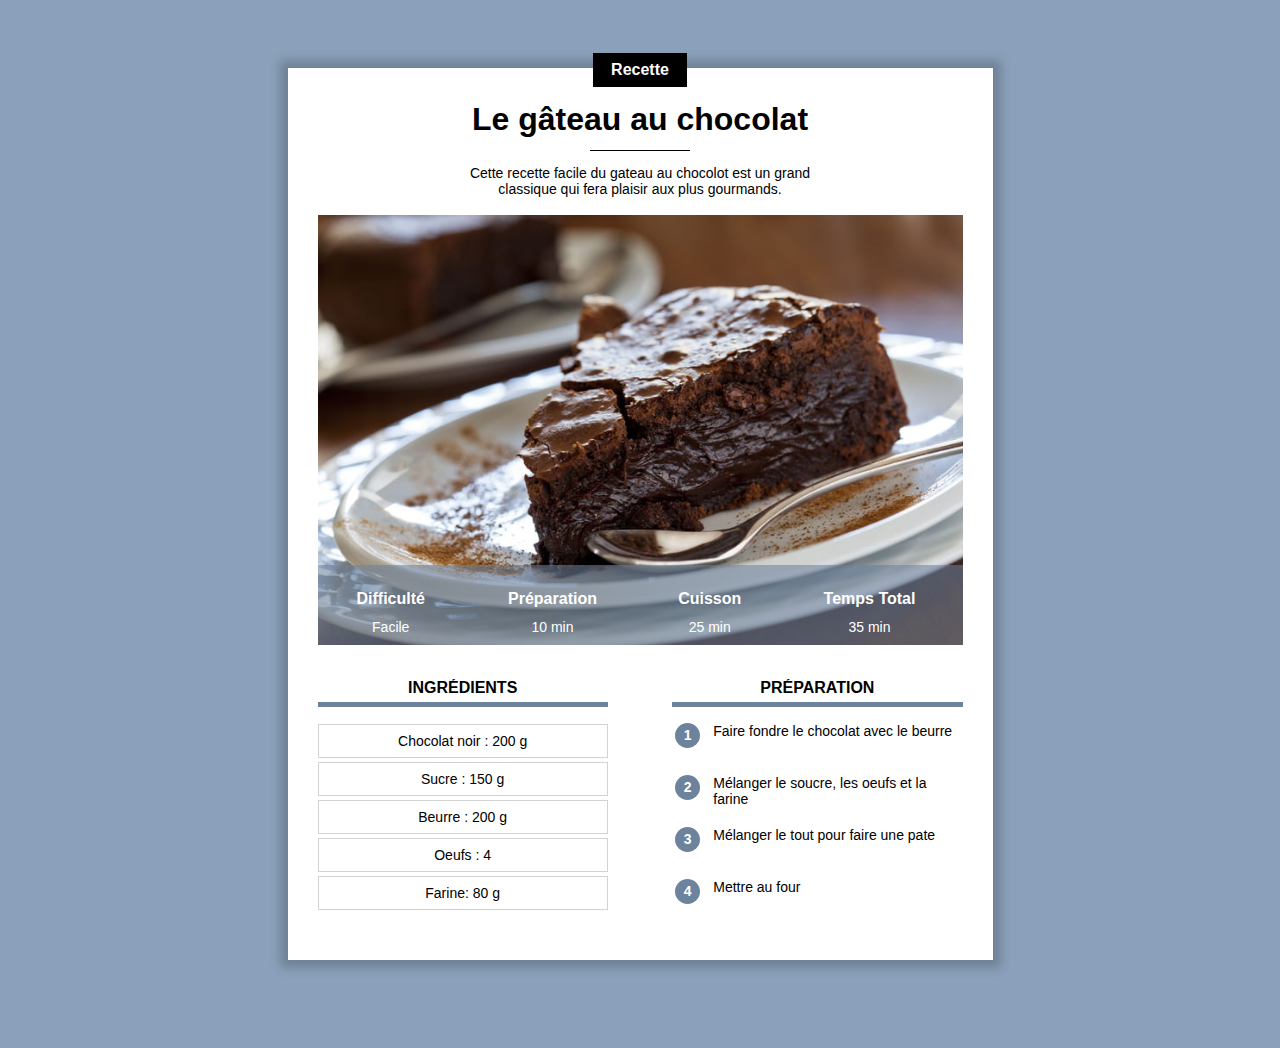
<file: index.html>
<!DOCTYPE html>
<html lang="fr">
<head>
    <title> Gateau au chocolat </title>
    <meta charset="UTF-8">
    <meta name="viewport" content="width=device-width, initial-scale=1.0">
    <link rel="stylesheet" href="recettestyleR.css"/>
</head>
<body>
    <div class="contenu">

        <div class="centre categorie">
            <p class="categorie">Recette</p>
        </div>

        <h1>Le gâteau au chocolat</h1>

        <div class="separateur"></div>

        <div class="centre">
            <p class="description">Cette recette facile du gateau au chocolot est un grand classique qui fera plaisir aux plus gourmands.</p>
        </div>

        <div class="info">
            <img class="centre info" src="gateau.jpg">

            <table class="info">
                <tr>
                    <th>Difficulté</th>
                    <th>Préparation</th>
                    <th>Cuisson</th>
                    <th>Temps Total</th>
                </tr>
                <tr>
                    <td>Facile</td>
                    <td>10 min</td>
                    <td>25 min</td>
                    <td>35 min</td>
                </tr>
            </table>
        </div> 

        <div>
            <div class="colonne1 colonne">
                <h2>Ingrédients</h2>
                <div class="ingredients">
                    <p>Chocolat noir : 200 g</p>
                    <p>Sucre : 150 g</p>
                    <p>Beurre : 200 g</p>
                    <p>Oeufs : 4</p>
                    <p>Farine: 80 g</p>
                </div>
            </div>

            <div class="colonne2 colonne">
                <h2>Préparation</h2>
                <table class="preparation">
                    <tr>
                        <td><p class="numero">1</p></td> <td class="prepa_etape">Faire fondre le chocolat avec le beurre</td>
                    </tr>
                    <tr>
                        <td><p class="numero">2</p></td> <td class="prepa_etape">Mélanger le soucre, les oeufs et la farine</td>
                    </tr>
                    <tr>
                        <td><p class="numero">3</p></td> <td class="prepa_etape">Mélanger le tout pour faire une pate</td>  
                    </tr>
                    <tr>
                        <td><p class="numero">4</p></td> <td class="prepa_etape">Mettre au four</td>
                    </tr>
                </table>
            </div>
        </div> 
    </div>
</body>
</html>
</file>
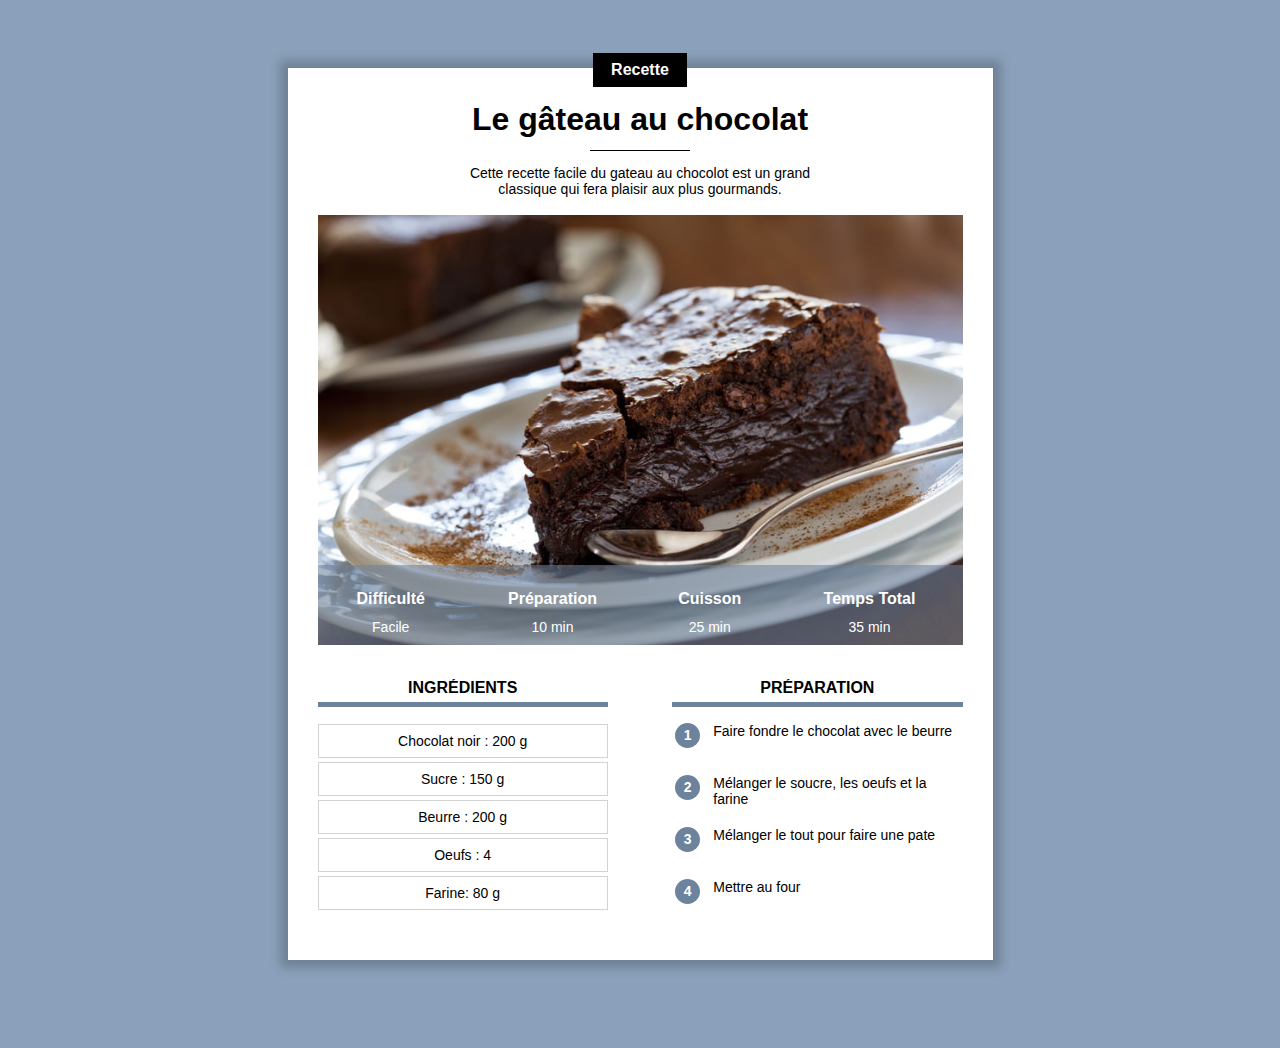
<file: RecetteR.html>
<!DOCTYPE html>
<html lang="fr">
<head>
    <title> Gateau au chocolat </title>
    <meta charset="UTF-8">
    <meta name="viewport" content="width=device-width, initial-scale=1.0">
    <link rel="stylesheet" href="recettestyleR.css"/>
</head>
<body>
    <div class="contenu">

        <div class="centre categorie">
            <p class="categorie">Recette</p>
        </div>

        <h1>Le gâteau au chocolat</h1>

        <div class="separateur"></div>

        <div class="centre">
            <p class="description">Cette recette facile du gateau au chocolot est un grand classique qui fera plaisir aux plus gourmands.</p>
        </div>

        <div class="info">
            <img class="centre info" src="gateau.jpg">

            <table class="info">
                <tr>
                    <th>Difficulté</th>
                    <th>Préparation</th>
                    <th>Cuisson</th>
                    <th>Temps Total</th>
                </tr>
                <tr>
                    <td>Facile</td>
                    <td>10 min</td>
                    <td>25 min</td>
                    <td>35 min</td>
                </tr>
            </table>
        </div> 

        <div>
            <div class="colonne1 colonne">
                <h2>Ingrédients</h2>
                <div class="ingredients">
                    <p>Chocolat noir : 200 g</p>
                    <p>Sucre : 150 g</p>
                    <p>Beurre : 200 g</p>
                    <p>Oeufs : 4</p>
                    <p>Farine: 80 g</p>
                </div>
            </div>

            <div class="colonne2 colonne">
                <h2>Préparation</h2>
                <table class="preparation">
                    <tr>
                        <td><p class="numero">1</p></td> <td class="prepa_etape">Faire fondre le chocolat avec le beurre</td>
                    </tr>
                    <tr>
                        <td><p class="numero">2</p></td> <td class="prepa_etape">Mélanger le soucre, les oeufs et la farine</td>
                    </tr>
                    <tr>
                        <td><p class="numero">3</p></td> <td class="prepa_etape">Mélanger le tout pour faire une pate</td>  
                    </tr>
                    <tr>
                        <td><p class="numero">4</p></td> <td class="prepa_etape">Mettre au four</td>
                    </tr>
                </table>
            </div>
        </div> 
    </div>
</body>
</html>
</file>
<file: recettestyleR.css>
*{
    overflow: auto;
}
body {
    background-color: #8BA1BB;
    font-family: Arial;
}
div.contenu {
    background-color: white;
    margin: 40px 8px 40px 8px ;
    padding: 0 8px 20px 8px;
    box-shadow: 0 0 10px 8px rgba(0,0, 0, 0.2);
    overflow: visible;
}
h1 {
    text-align: center;
    margin-bottom: 12px;
    margin-top: 10px;
}
div.separateur{
    width: 100px;
    height: 1px;
    background-color: black;
    margin-left: auto;
    margin-right: auto;
}
p.categorie {
    background-color: black;
    color: white;
    display: inline-block;
    margin-top: -15px;
    padding: 8px 18px;
    margin-bottom: 0;
    font-weight: bold;
}
div.categorie {
    margin-bottom: 0px;
    margin-top: 0px;
    overflow: visible;
}
.centre {
    text-align: center;
    width: 100%;
}
p.description {
    text-align: center;
    max-width: 400px;
    display: inline-block;
    font-size: 14px ;
} 
div.info{
    position: relative;
}
img.info{
    display: block;
    object-fit: cover;
    min-height: 200px;
    background-color:lightgray;
}
table.info{
    position: absolute;
    bottom: 0;
    width: 100%;
    height: 50px;
    color: white; 
    background-color: #6C829D90; 
}
table.info th {
    font-size: 14px;
    vertical-align: bottom;
    padding: 8px;
}
table.info td {
    text-align: center;
    font-size: 12px;
    vertical-align: top;
}
div.colonne1{
    display: inline-block;
    /*margin-right: 10%;*/
}
/*div.colonne2{
    float: right; 
}*/
div.colonne{
    width: 100%;
    margin-top: 20px;
}
div.colonne h2{
    text-align: center;
    text-transform:uppercase;
    font-size: 16px;
    border-bottom: 5px solid #6C829D;
    padding-bottom: 5px;
}
div.ingredients p{
    border: 1px solid lightgray;
    text-align: center;
    font-size: 14px;
    padding: 8px 0px;
    margin-top: 4px;
    margin-bottom: 0;
}
table.preparation p.numero{
    background-color: #6C829D;
    color: white;
    text-align: center;
    font-size: 14px;
    font-weight: bold;
    width: 25px;
    height: 25px;
    padding-top: 4px;
    box-sizing: border-box;
    border-radius: 50%;
    margin: 0px;

}
table.preparation td {
    vertical-align: top;
}
table.preparation tr {
    height: 50px;
}
table.preparation td.prepa_etape{
    font-size: 14px;
    padding-left: 10px;
    padding-bottom: 10px;
}
/* style For desktop: */
@media only screen and (min-width: 768px) {
    div.contenu {
        min-width: 350px ;
        margin: 60px 10% 80px 10% ;
        padding: 0 30px 30px 30px;
    }
    table.info{
        height: 80px;
    }
    table.info th {
        font-size: 16px;
    }
    table.info td {
        font-size: 14px;
    }
    div.colonne1{
        margin-right: 10%;
    }
    div.colonne2{
        float: right;
    }
    div.colonne{
        width: 45%;
    }
}
@media only screen and (min-width: 900px) {
    div.contenu {
        margin-left: auto;
        margin-right: auto;
        width: 645px;
    }
}
</file>
